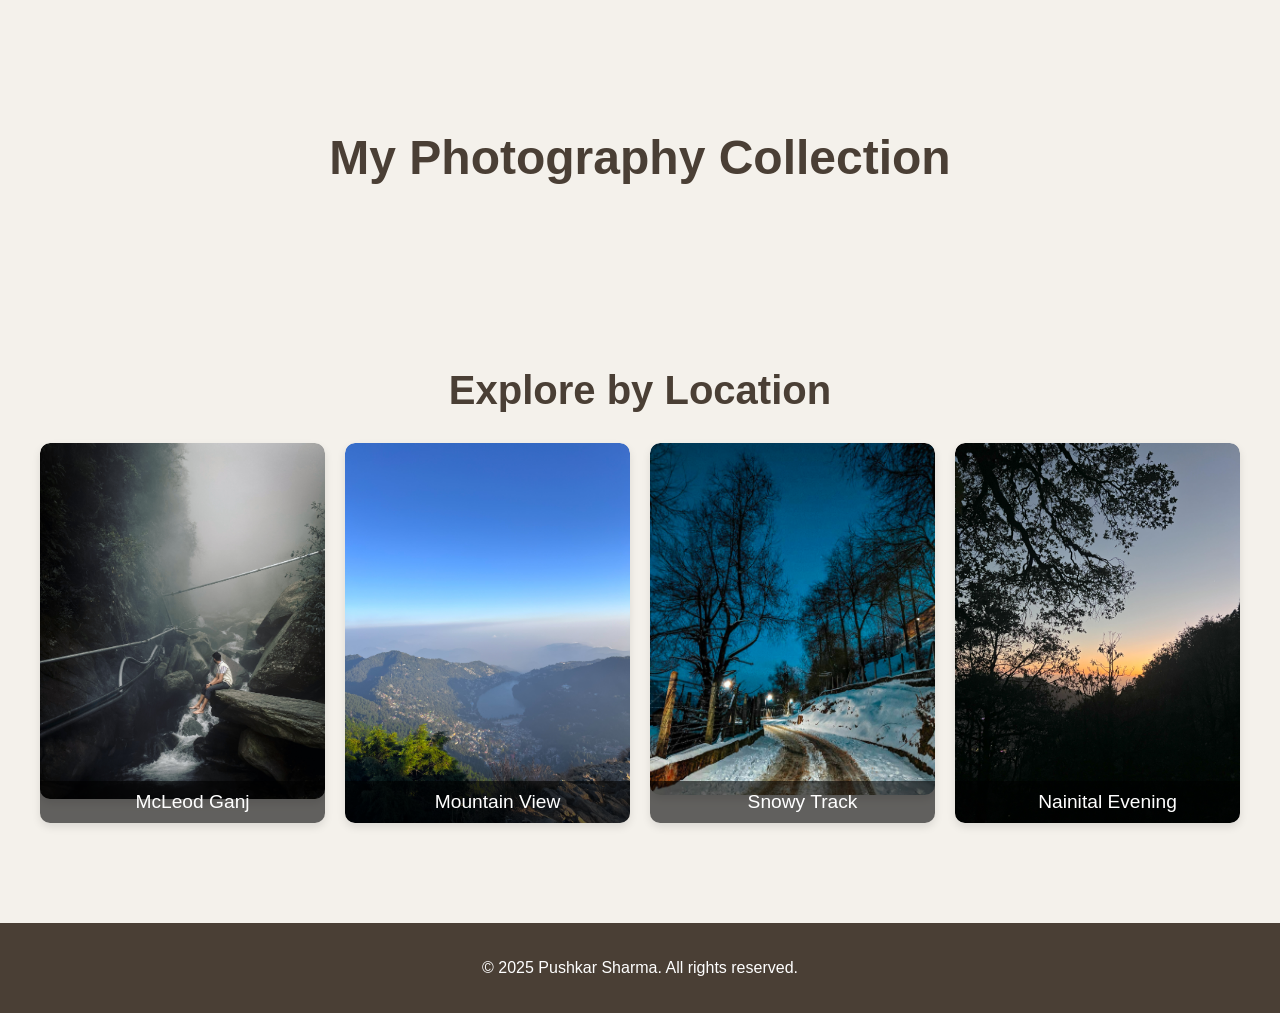
<file: gallery.html>
<!DOCTYPE html>
<html lang="en">

<head>
    <meta charset="UTF-8">
    <meta name="viewport" content="width=device-width, initial-scale=1.0">
    <title>Gallery | Pushkar Sharma</title>
    <link rel="stylesheet" href="style.css">
</head>

<body>
    <header>
        <div class="container">
            <h1>My Photography Collection</h1>
        </div>
    </header>

    <section class="gallery">
        <div class="container">
            <h2>Explore by Location</h2>

            <!-- Gallery Grid -->
            <div class="gallery-grid">
                <!-- McLeod Ganj -->
                <div class="gallery-item">
                    <a href="mcleodganj.html">
                        <img src="Assets/Images/McLeod Ganj.jpg" alt="McLeod Ganj">
                        <div class="caption">McLeod Ganj</div>
                    </a>
                </div>

                <!-- Mountain View -->
                <div class="gallery-item">
                    <a href="mountainview.html">
                        <img src="Assets/Images/Mountain View.jpg" alt="Mountain View">
                        <div class="caption">Mountain View</div>
                    </a>
                </div>

                <!-- Snowy Track -->
                <div class="gallery-item">
                    <a href="snowytrack.html">
                        <img src="Assets/Images/Snowy Track.png" alt="Snowy Track">
                        <div class="caption">Snowy Track</div>
                    </a>
                </div>

                <!-- Nainital Evening -->
                <div class="gallery-item">
                    <a href="nainital.html">
                        <img src="Assets/Images/Nainital Evening.jpg" alt="Nainital Evening">
                        <div class="caption">Nainital Evening</div>
                    </a>
                </div>
            </div>
        </div>
    </section>

    <footer>
        <p>&copy; 2025 Pushkar Sharma. All rights reserved.</p>
    </footer>
</body>

</html>
</file>
<file: style.css>
* {
    text-align: center;
}

/* General styles */
body {
    font-family: Arial, sans-serif;
    margin: 0;
    padding: 0;
    background-color: #f4f1eb;
    color: #4a3f35;
}

.container {
    max-width: 1200px;
    margin: 0 auto;
    padding: 50px 20px;
    text-align: center;
}

/* Header */
header h1 {
    font-size: 3em;
    margin: 0;
    color: #4a3f35;
}

header p {
    font-size: 1.2em;
}


/* Classes */

/* Profile photo */
.profilePhoto {
    width: 150px;
    height: 150px;
    border-radius: 50%;
    display: block;
    margin: 0 auto 20px;
}

/* Social links */
.social-links {
    display: flex;
    justify-content: center;
    gap: 20px;
    margin-top: 20px;
}

.social-links a {
    font-size: 2em;
    color: #4a3f35;
    text-decoration: none;
    transition: color 0.3s ease;
}

.social-links a:hover {
    color: #8b5e3c;
}


/* Gallery */
.gallery {
    background-color: #f4f1eb;
    padding: 50px 20px;
}

.gallery h2 {
    font-size: 2.5em;
    margin-bottom: 20px;
}

.gallery-grid {
    display: grid;
    grid-template-columns: repeat(auto-fit, minmax(150px, 1fr));
    gap: 15px;
}

.gallery-grid img {
    width: 100%;
    height: auto;
    border-radius: 10px;
    box-shadow: 0 4px 8px rgba(0, 0, 0, 0.1);
    transition: transform 0.3s ease-in-out;
}

.gallery-grid img:hover {
    transform: scale(1.05);
}

/* View More button */
.view-more-btn {
    display: inline-block;
    margin-top: 30px;
    padding: 12px 30px;
    background-color: #4a3f35;
    color: #fff;
    font-size: 1.2em;
    text-decoration: none;
    border-radius: 5px;
    transition: background-color 0.3s ease;
}

.view-more-btn:hover {
    background-color: #8b5e3c;
}


/* Footer */
footer {
    text-align: center;
    padding: 20px;
    background-color: #4a3f35;
    color: white;
}

/* Gallery Section */
.gallery {
    padding: 50px 20px;
    background-color: #f4f1eb;
    text-align: center;
}

.gallery h2 {
    font-size: 2.5em;
    margin-bottom: 30px;
    color: #4a3f35;
}

/* Gallery Grid */
.gallery-grid {
    display: grid;
    grid-template-columns: repeat(auto-fit, minmax(250px, 1fr));
    gap: 20px;
}

.gallery-item {
    position: relative;
    overflow: hidden;
    border-radius: 10px;
    box-shadow: 0 4px 8px rgba(0, 0, 0, 0.1);
}

.gallery-item img {
    width: 100%;
    height: auto;
    display: block;
    transition: transform 0.3s ease-in-out;
}

.gallery-item:hover img {
    transform: scale(1.05);
}

/* Caption */
.caption {
    position: absolute;
    bottom: 0;
    width: 100%;
    background: rgba(0, 0, 0, 0.6);
    color: #fff;
    font-size: 1.2em;
    padding: 10px;
    text-align: center;
}

/* Responsive Design */
@media (max-width: 768px) {
    .gallery h2 {
        font-size: 2em;
    }

    .gallery-grid {
        grid-template-columns: repeat(auto-fit, minmax(150px, 1fr));
    }

    .caption {
        font-size: 1em;
        padding: 8px;
    }
}

/* Qualifications Section */
.qualifications {
    padding: 50px 20px;
    background-color: #fff;
    text-align: center;
    color: #4a3f35;
}

.qualifications h2 {
    font-size: 2.5em;
    margin-bottom: 30px;
}

.qualifications ul {
    list-style: none;
    padding: 0;
}

.qualifications li {
    font-size: 1.2em;
    margin-bottom: 15px;
    background: #f4f1eb;
    padding: 15px;
    border-radius: 8px;
    box-shadow: 0 4px 8px rgba(0, 0, 0, 0.1);
    display: inline-block;
    width: 80%;
    max-width: 600px;
    text-align: left;
}

.qualifications li::before {
    content: "🎓";
    margin-right: 10px;
}

@media (max-width: 768px) {
    .qualifications h2 {
        font-size: 2em;
    }

    .qualifications li {
        font-size: 1em;
        width: 100%;
    }
}

/* Navbar */
.navbar {
    background-color: #4a3f35;
    color: white;
    padding: 20px 0;
    position: fixed;
    top: 0;
    width: 100%;
    z-index: 1000;
    box-shadow: 0 4px 8px rgba(0, 0, 0, 0.1);
}

.navbar .container {
    display: flex;
    justify-content: space-between;
    align-items: center;
    max-width: 1200px;
    margin: 0 auto;
    padding: 0 20px;
}

.navbar .logo a {
    font-size: 1.8em;
    font-weight: bold;
    color: white;
    text-decoration: none;
}

.navbar .nav-links {
    list-style: none;
    display: flex;
    gap: 30px;
    margin: 0;
    padding: 0;
}

.navbar .nav-links li a {
    color: white;
    text-decoration: none;
    font-size: 1.2em;
    transition: color 0.3s ease;
}

.navbar .nav-links li a:hover {
    color: #8b5e3c; /* Lighter brown hover effect */
}

/* Sticky Navbar Effect */
body {
    padding-top: 80px; /* To prevent content from hiding behind fixed navbar */
}

/* Responsive Navbar */
@media (max-width: 768px) {
    .navbar .nav-links {
        flex-direction: column;
        align-items: center;
        gap: 15px;
    }

    .navbar .logo a {
        font-size: 1.5em;
    }
}


/* Responsive Design */
@media (max-width: 768px) {
    header h1 {
        font-size: 2em;
    }

    header p {
        font-size: 1em;
    }

    .container {
        padding: 30px 15px;
    }

    .profilePhoto {
        width: 120px;
        height: 120px;
    }

    .gallery h2 {
        font-size: 2em;
    }

    .social-links a {
        font-size: 1.5em;
    }

    .view-more-btn {
        font-size: 1em;
        padding: 10px 20px;
    }
}

@media (max-width: 480px) {
    header h1 {
        font-size: 1.8em;
    }

    .profilePhoto {
        width: 100px;
        height: 100px;
    }

    .gallery-grid {
        grid-template-columns: repeat(auto-fit, minmax(120px, 1fr));
    }

    .view-more-btn {
        font-size: 0.9em;
        padding: 8px 15px;
    }
}
</file>
